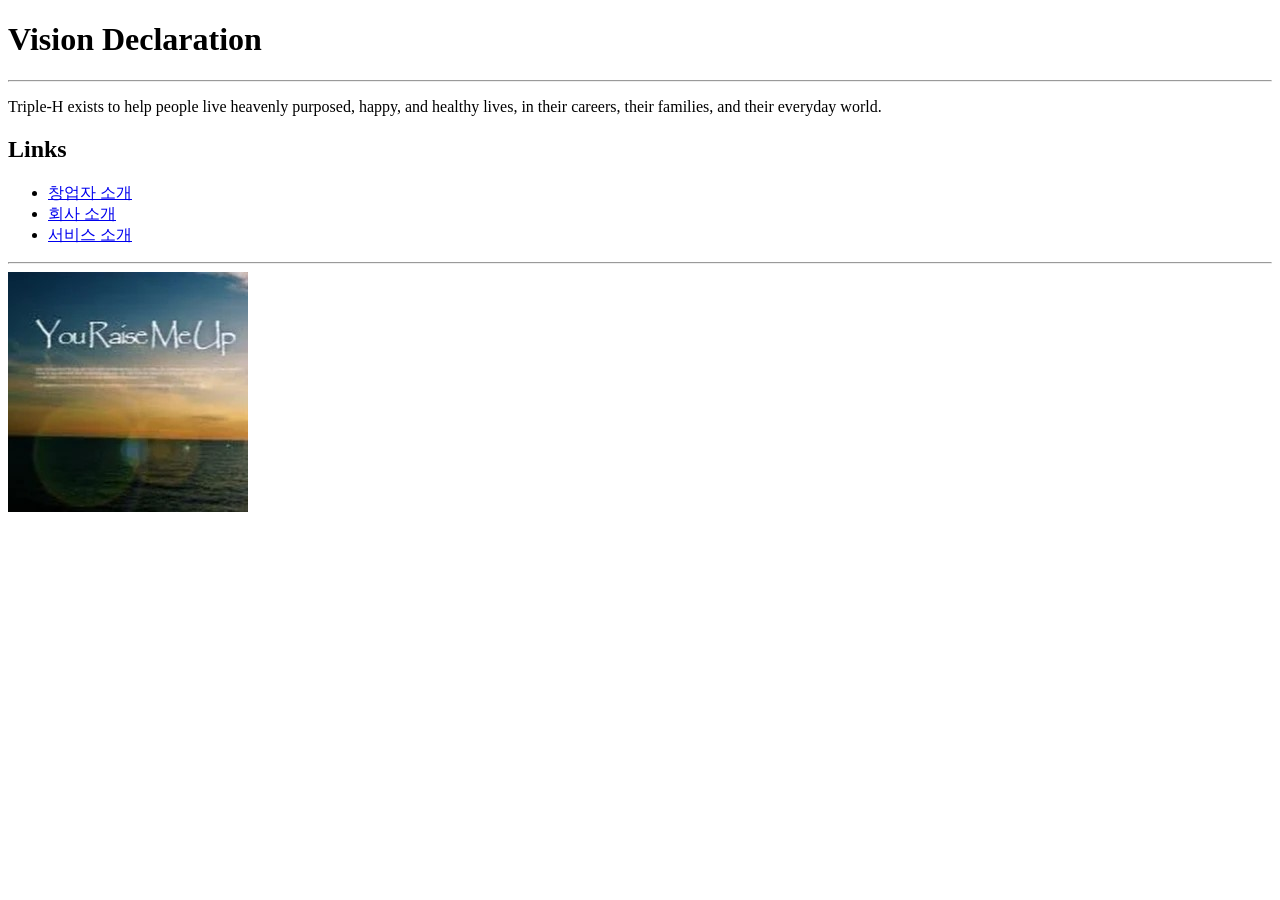
<file: Day01/index.html>
<!DOCTYPE html>
<html lang='en'>
<head>
    <meta charset='utf-8'>
    <title>Triple-H</title>
</head>
<body>
    <h1>Vision Declaration</h1>
    <hr />

    <p>Triple-H exists to help people live heavenly purposed, happy, and healthy lives, in their careers, their families, and their everyday world.</p>
    
    <h2>Links</h2>
        <ul>
            <li><a href="https://blog.naver.com/kaijeong17">창업자 소개</a></li>
            <li><a href="#">회사 소개</a></li>
            <li><a href="#">서비스 소개</a></li>
        </ul>

        <hr />

        <img src="You Raise Me Up.jpg" alt="Confession">



</body>
</html>
</file>
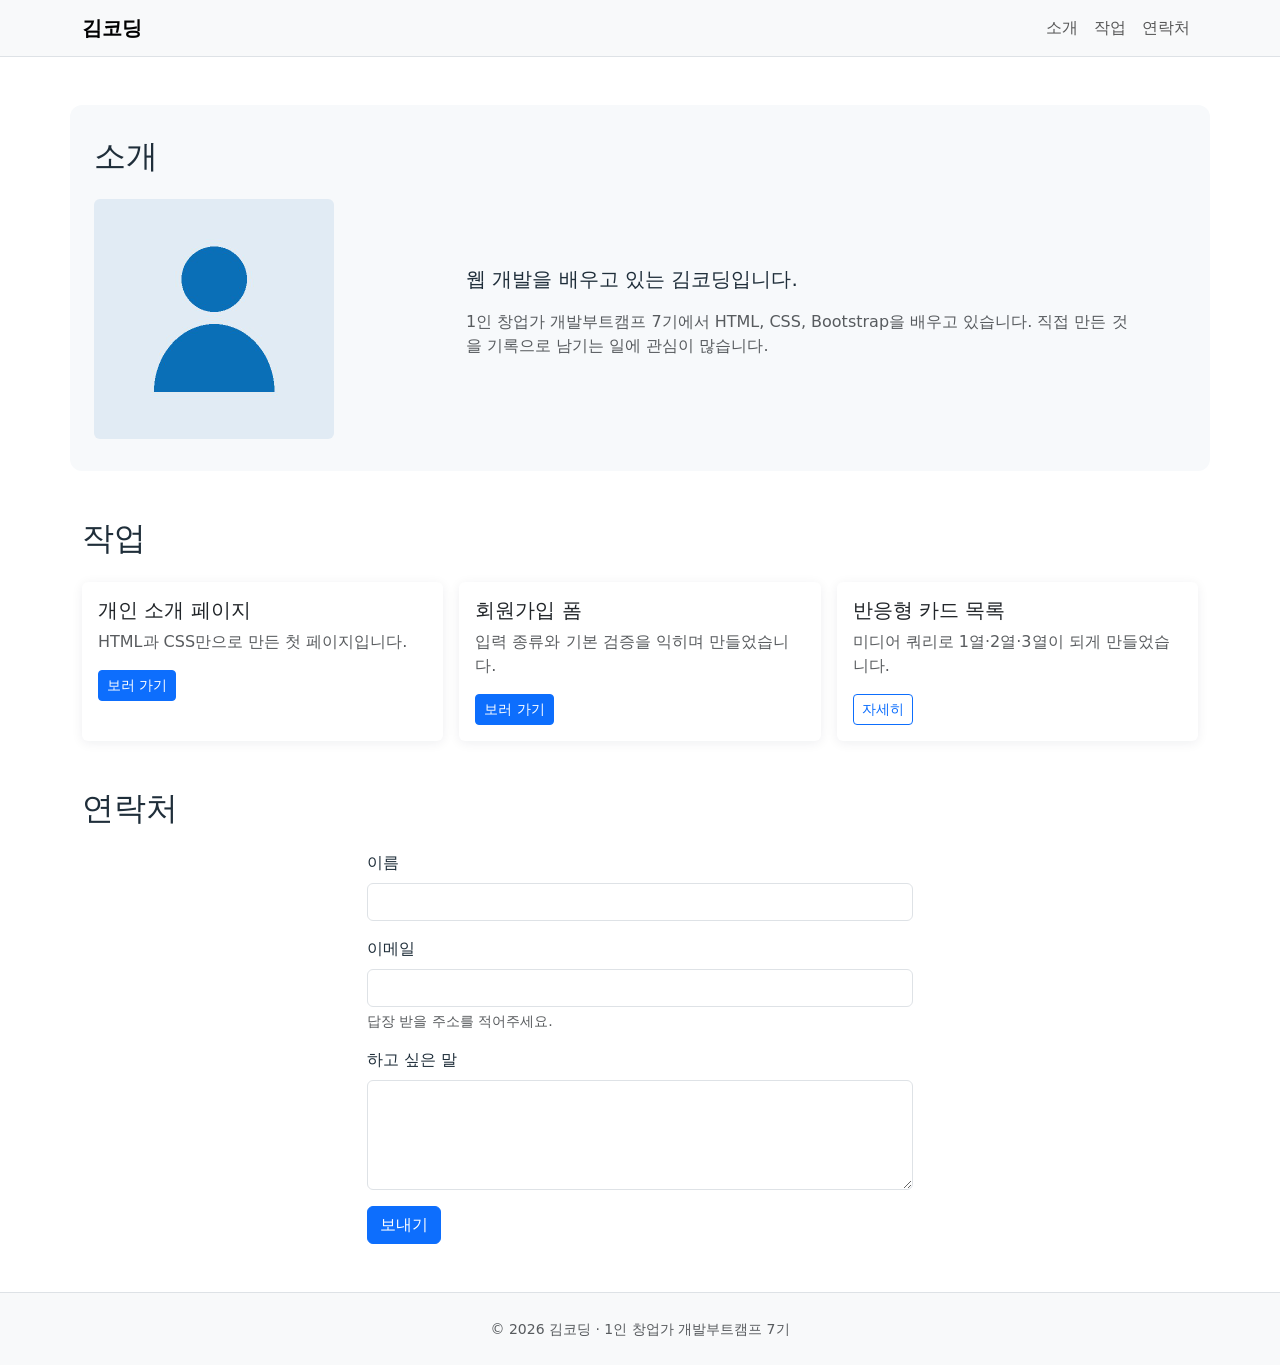
<file: Day08/index.html>
<!doctype html>
<html lang="ko">
  <head>
    <meta charset="UTF-8" />
    <meta name="viewport" content="width=device-width, initial-scale=1.0" />
    <title>김코딩 — 소개</title>

    <!-- Bootstrap 먼저, 내 CSS는 그 뒤에 -->
    <link
      href="https://cdn.jsdelivr.net/npm/bootstrap@5.3.8/dist/css/bootstrap.min.css"
      rel="stylesheet"
    />
    <link href="style.css" rel="stylesheet" />
  </head>

  <body>
    <!-- ── Navbar : 992px 아래에서 접힙니다 ── -->
    <header>
      <nav class="navbar navbar-expand-lg bg-light border-bottom">
        <div class="container">
          <a class="navbar-brand fw-bold" href="#">김코딩</a>
          <button
            class="navbar-toggler"
            type="button"
            data-bs-toggle="collapse"
            data-bs-target="#menu"
            aria-controls="menu"
            aria-expanded="false"
            aria-label="메뉴 열기"
          >
            <span class="navbar-toggler-icon"></span>
          </button>
          <div class="collapse navbar-collapse" id="menu">
            <ul class="navbar-nav ms-auto">
              <li class="nav-item">
                <a class="nav-link" href="#intro">소개</a>
              </li>
              <li class="nav-item">
                <a class="nav-link" href="#works">작업</a>
              </li>
              <li class="nav-item">
                <a class="nav-link" href="#contact">연락처</a>
              </li>
            </ul>
          </div>
        </div>
      </nav>
    </header>

    <main>
      <!-- ── 소개 : 사진 4칸 + 글 8칸 ── -->
      <section id="intro" class="container my-5">
        <h2 class="mb-4">소개</h2>
        <div class="row g-4 align-items-center">
          <div class="col-12 col-md-4">
            <img
              src="me.jpg"
              alt="김코딩의 프로필 사진"
              class="img-fluid rounded"
              width="240"
              height="240"
            />
          </div>
          <div class="col-12 col-md-8">
            <p class="lead">웹 개발을 배우고 있는 김코딩입니다.</p>
            <p class="text-body-secondary">
              1인 창업가 개발부트캠프 7기에서 HTML, CSS, Bootstrap을 배우고
              있습니다. 직접 만든 것을 기록으로 남기는 일에 관심이 많습니다.
            </p>
          </div>
        </div>
      </section>

      <!-- ── 작업 : 1열 → 2열 → 3열 ── -->
      <section id="works" class="container my-5">
        <h2 class="mb-4">작업</h2>
        <div class="row g-3">
          <div class="col-12 col-md-6 col-lg-4">
            <div class="card h-100">
              <div class="card-body">
                <h3 class="card-title h5">개인 소개 페이지</h3>
                <p class="card-text text-body-secondary">
                  HTML과 CSS만으로 만든 첫 페이지입니다.
                </p>
                <a href="#" class="btn btn-primary btn-sm">보러 가기</a>
              </div>
            </div>
          </div>
          <div class="col-12 col-md-6 col-lg-4">
            <div class="card h-100">
              <div class="card-body">
                <h3 class="card-title h5">회원가입 폼</h3>
                <p class="card-text text-body-secondary">
                  입력 종류와 기본 검증을 익히며 만들었습니다.
                </p>
                <a href="#" class="btn btn-primary btn-sm">보러 가기</a>
              </div>
            </div>
          </div>
          <div class="col-12 col-md-6 col-lg-4">
            <div class="card h-100">
              <div class="card-body">
                <h3 class="card-title h5">반응형 카드 목록</h3>
                <p class="card-text text-body-secondary">
                  미디어 쿼리로 1열·2열·3열이 되게 만들었습니다.
                </p>
                <button
                  class="btn btn-outline-primary btn-sm"
                  data-bs-toggle="modal"
                  data-bs-target="#detail"
                >
                  자세히
                </button>
              </div>
            </div>
          </div>
        </div>
      </section>

      <!-- ── 연락처 : 넓은 화면에서 가운데 ── -->
      <section id="contact" class="container my-5">
        <h2 class="mb-4">연락처</h2>
        <div class="row">
          <div class="col-12 col-lg-6 mx-auto">
            <form>
              <div class="mb-3">
                <label for="name" class="form-label">이름</label>
                <input
                  type="text"
                  class="form-control"
                  id="name"
                  name="name"
                  required
                />
              </div>
              <div class="mb-3">
                <label for="email" class="form-label">이메일</label>
                <input
                  type="email"
                  class="form-control"
                  id="email"
                  name="email"
                  required
                />
                <div class="form-text">답장 받을 주소를 적어주세요.</div>
              </div>
              <div class="mb-3">
                <label for="message" class="form-label">하고 싶은 말</label>
                <textarea
                  class="form-control"
                  id="message"
                  name="message"
                  rows="4"
                ></textarea>
              </div>
              <button type="submit" class="btn btn-primary">보내기</button>
            </form>
          </div>
        </div>
      </section>
    </main>

    <footer class="bg-light border-top py-4">
      <div class="container text-center text-body-secondary">
        <small>© 2026 김코딩 · 1인 창업가 개발부트캠프 7기</small>
      </div>
    </footer>

    <!-- ── Modal : 버튼의 target과 id가 짝입니다 ── -->
    <div class="modal fade" id="detail" tabindex="-1" aria-hidden="true">
      <div class="modal-dialog">
        <div class="modal-content">
          <div class="modal-header">
            <h5 class="modal-title">반응형 카드 목록</h5>
            <button
              type="button"
              class="btn-close"
              data-bs-dismiss="modal"
              aria-label="닫기"
            ></button>
          </div>
          <div class="modal-body">
            <p class="mb-0">
              CSS Grid와 미디어 쿼리로 만들었습니다. 768px에서 2열, 1024px에서
              3열이 됩니다.
            </p>
          </div>
        </div>
      </div>
    </div>

    <!-- JS는 body 끝에 : Navbar 접힘과 Modal에 필요합니다 -->
    <script src="https://cdn.jsdelivr.net/npm/bootstrap@5.3.8/dist/js/bootstrap.bundle.min.js"></script>
  </body>
</html>
</file>
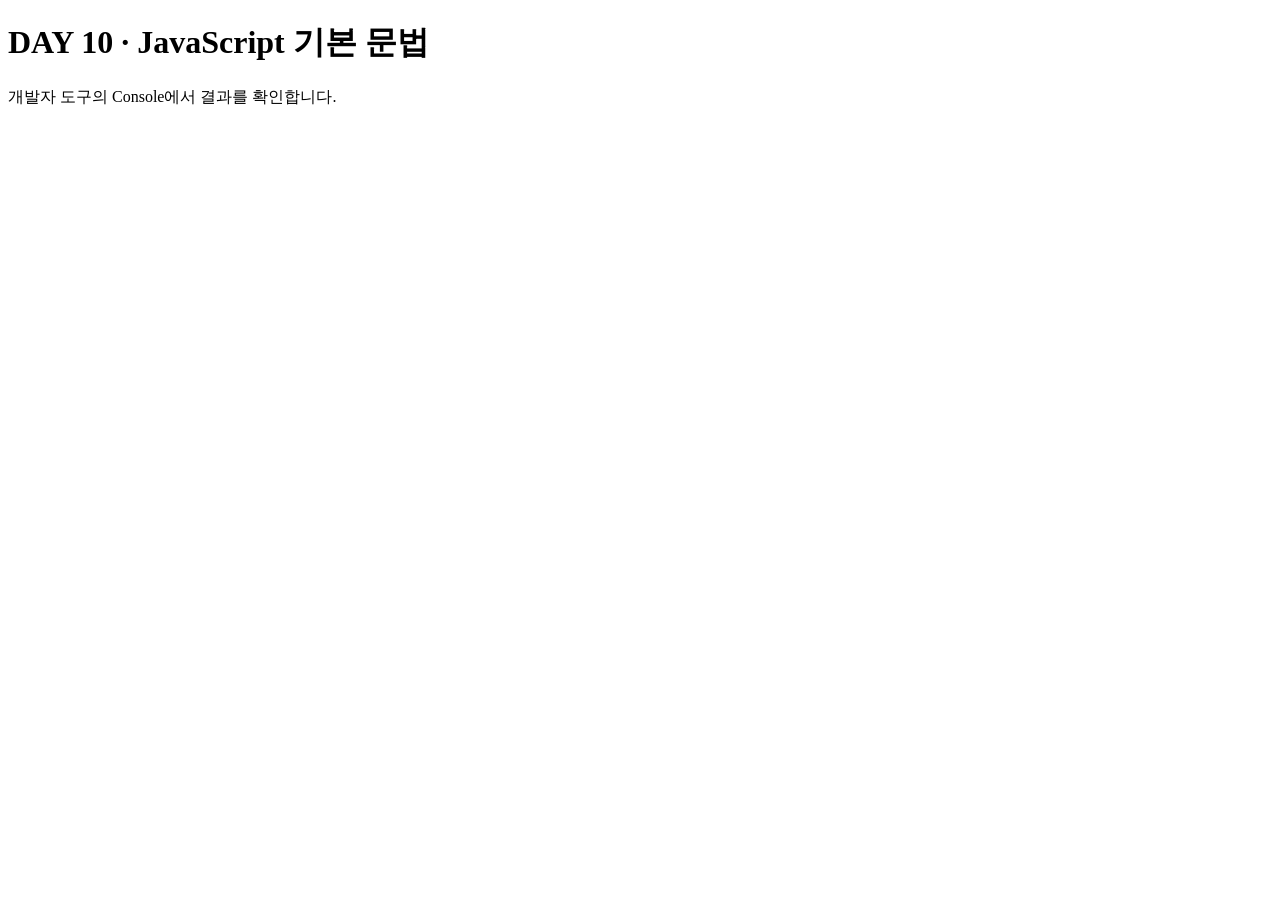
<file: Day10/index.html>
<!DOCTYPE html>
<html lang="ko">
<head>
  <meta charset="UTF-8">
  <meta name="viewport" content="width=device-width, initial-scale=1.0">
  <title>DAY 10 · JavaScript 기본 문법</title>
</head>
<body>
  <h1>DAY 10 · JavaScript 기본 문법</h1>
  <p>개발자 도구의 Console에서 결과를 확인합니다.</p>

  <script src="main.js"></script>
</body>
</html>
</file>
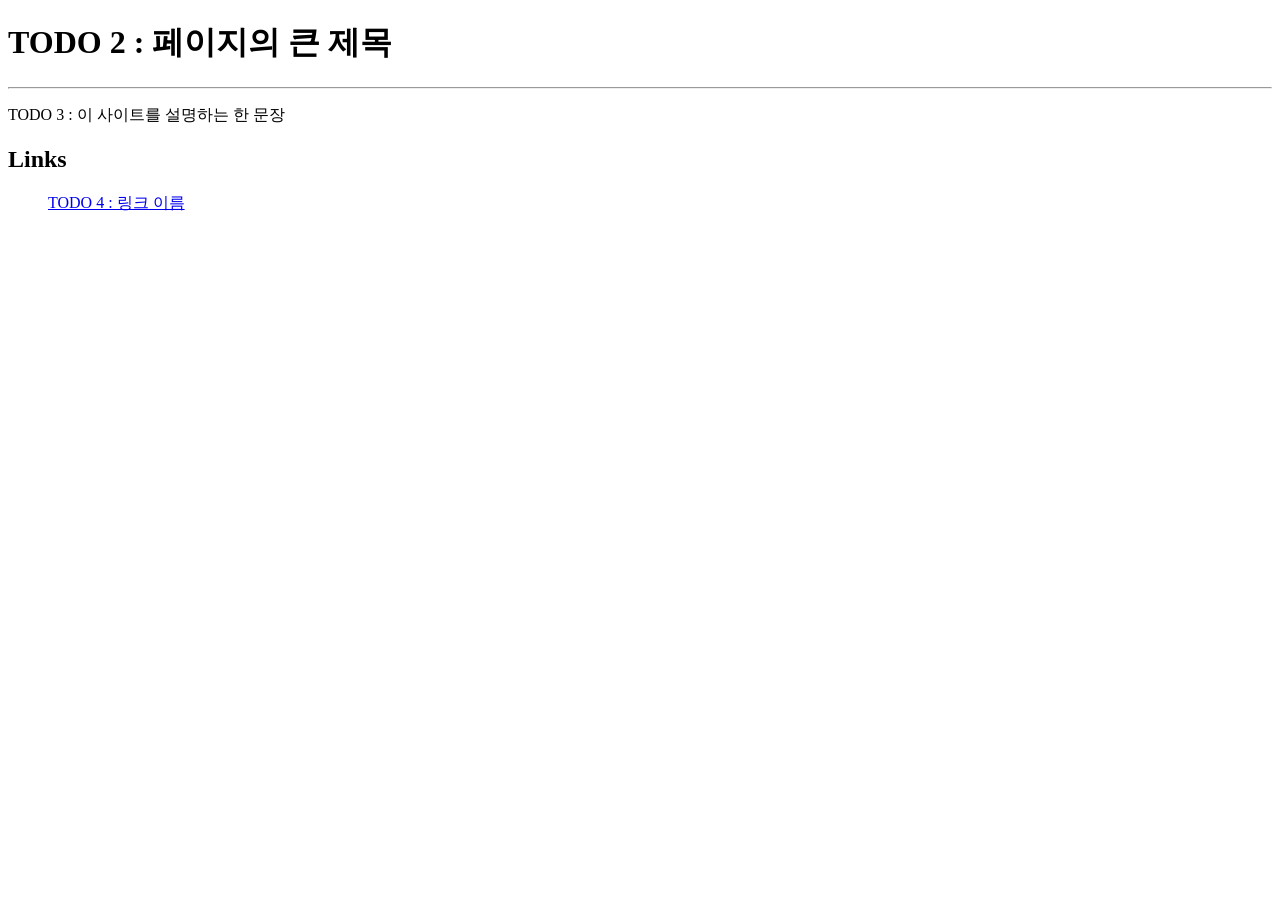
<file: Day01/about.html>
<!DOCTYPE html>
<html lang='en'>
<head>
    <meta charset='utf-8'>
    <title>TODO 1 : 브라우저 탭에 보일 제목</title>
</head>
<body>
    <h1>TODO 2 : 페이지의 큰 제목</h1>
    <hr />

    <p>TODO 3 : 이 사이트를 설명하는 한 문장</p>
    
    <h2>Links</h2>
        <ul><a href="#">TODO 4 : 링크 이름</a></li>

</body>
</html>
</file>
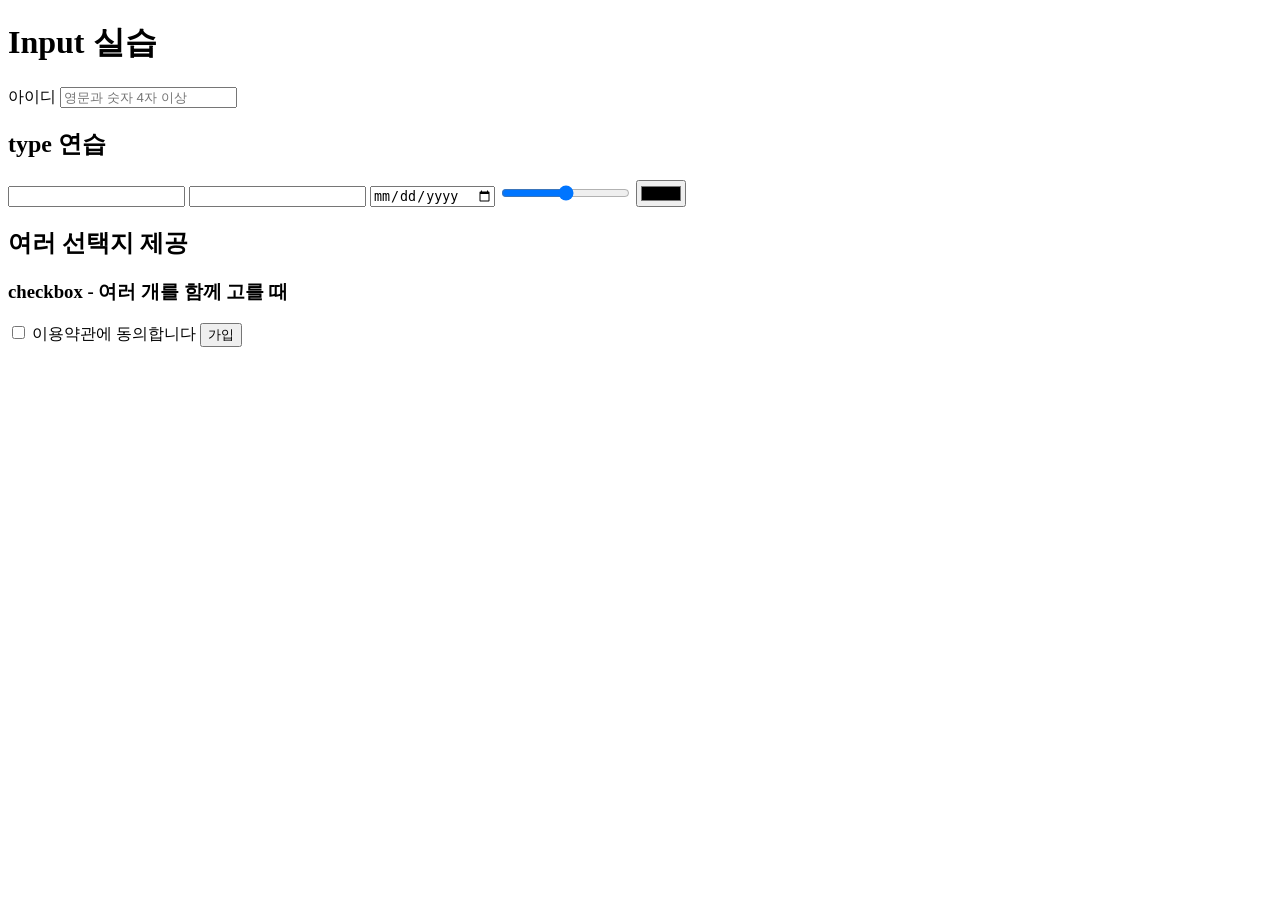
<file: Day02/input.html>
<!DOCTYPE html>
<html lang='ko'>
<head>
    <meta charset='utf-8'>
    <title>Input</title>
    <!-- 내부 스타일-->
<style>
    input[type='password']{
        border: 1px solid #ccc;
        padding: 5px;
    }
</style>

</head>
<body>
    <h1>Input 실습</h1>
    <form action='signup' method='post'>
    <label for='userid'>아이디</label>
    <input type='text' 
    id='userid' 
    name='userid'
    placeholder='영문과 숫자 4자 이상'/>
<div>
    <h2>type 연습</h2>
    <input type="email" name="user-email" />
    <input type="number" name="age" />
    <input type="date" name="birth" />
    <input type="range" name="slider" />
    <input type="color" name="user-color" />
</div>
<div>
    <h2>여러 선택지 제공 </h2>
<div>
    <h3>checkbox - 여러 개를 함께 고를 때</h3>
    <input type="checkbox" id="tos" name="agree" value="tos" />
    <label for="tos">이용약관에 동의합니다</label>
    

    <button type='submit'>가입</button>
    </form>
</body>
</html>
</file>
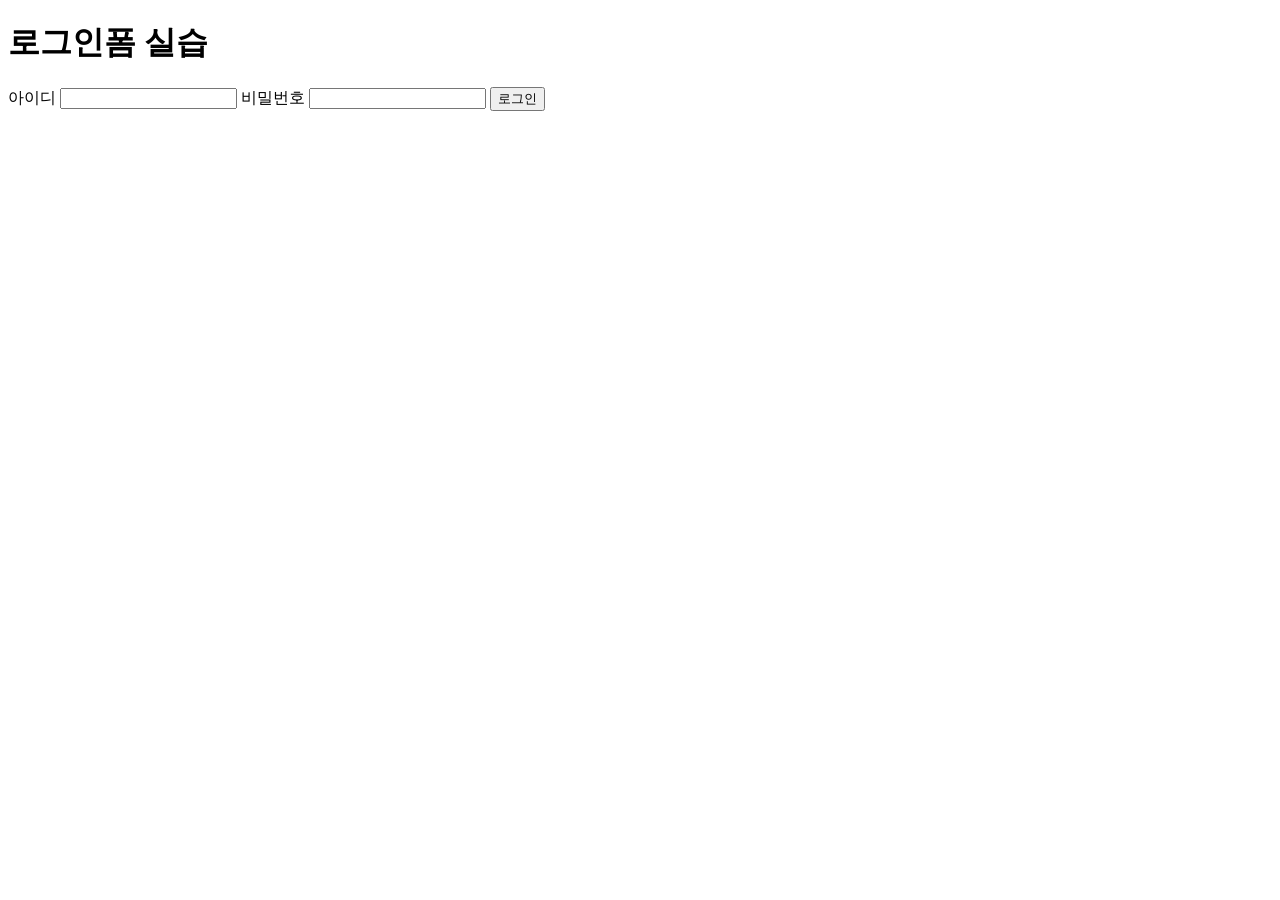
<file: Day02/login.html>
<!DOCTYPE html>
<html lang='ko'>
<head>
    <meta charset='utf-8'>
    <title>실습01 login 폼</title>
</head>
<body>
    <h1>로그인폼 실습</h1>
    <form action='login' method='post'>
        <label for="userid">아이디</label>
        <input type ="text" id="userid" name="userid"/> 
        <label for="pw">비밀번호</label>
        <input type="password" id="pw" name="pw"/>
        <button>로그인</button>
    </form>
</body>
</html>
</file>
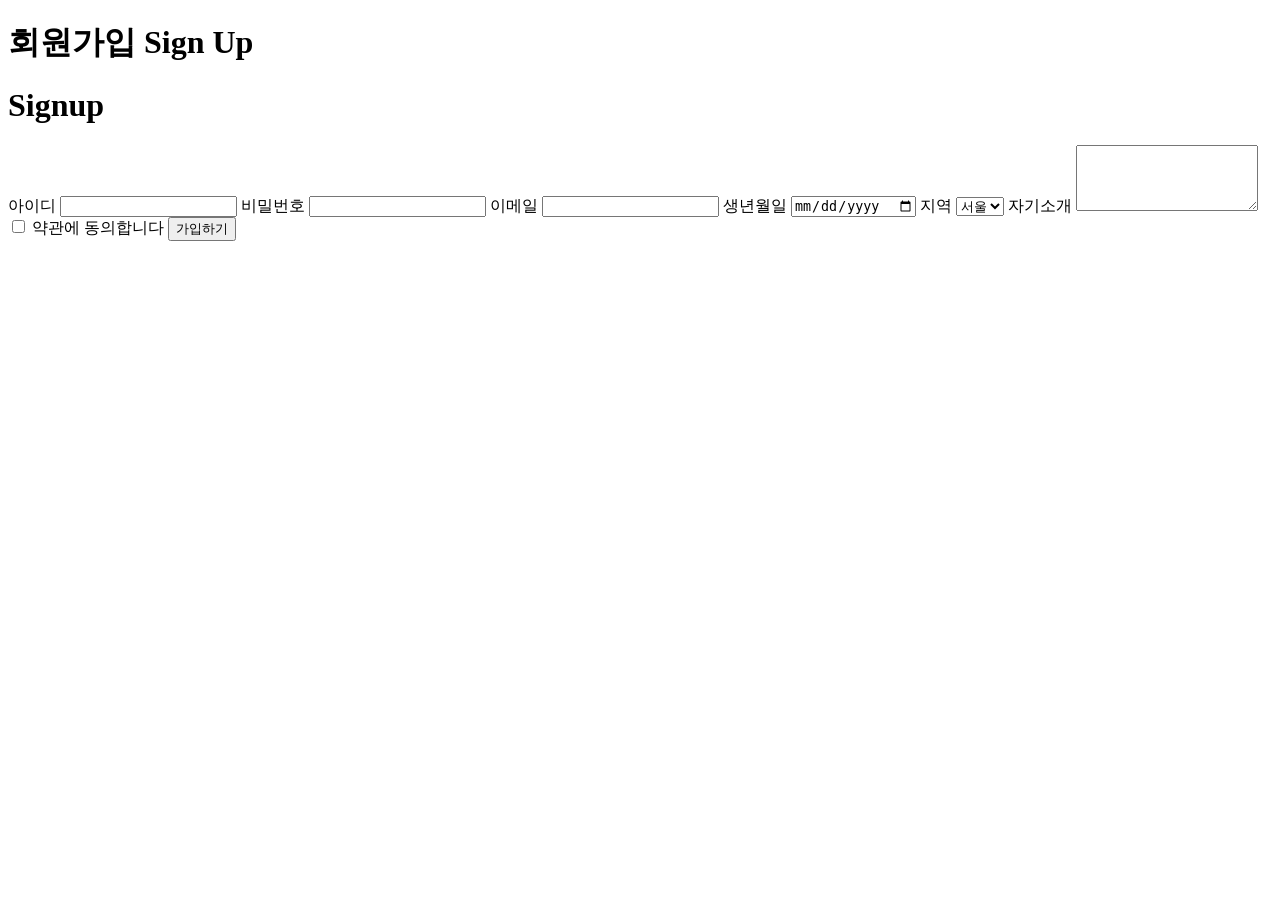
<file: Day02/signup.html>
<!DOCTYPE html>
<html lang='ko'>
<head>
    <meta charset='utf-8'>
    <title>회원가입실습</title>
</head>
<body>
    <h1>회원가입 Sign Up</h1>
    <form ac>

    </form>
    <h1>Signup</h1>
  <form action="/signup" method="post">
  <label for="userid">아이디</label>
  <input type="text" id="userid" name="userid" required>

  <label for="pw">비밀번호</label>
  <input type="" id="pw" name="pw" required>

  <label for="email">이메일</label>
  <input type="email" id="email" name="email" required>

  <label for="birth">생년월일</label>
  <input type="date" id="birth" name="birth">

  <label for="city">지역</label>
  <select id="city" name="city">
    <option value="seoul">서울</option>
    <option value="busan">부산</option>
  </select>

  <label for="intro">자기소개</label>
  <textarea id="intro" name="intro" rows="4"></textarea>

  <input type="checkbox" id="agree" name="agree" required>
  <label for="agree">약관에 동의합니다</label>

  <button type="submit">가입하기</button>
</form>
</body>
</html>
</file>
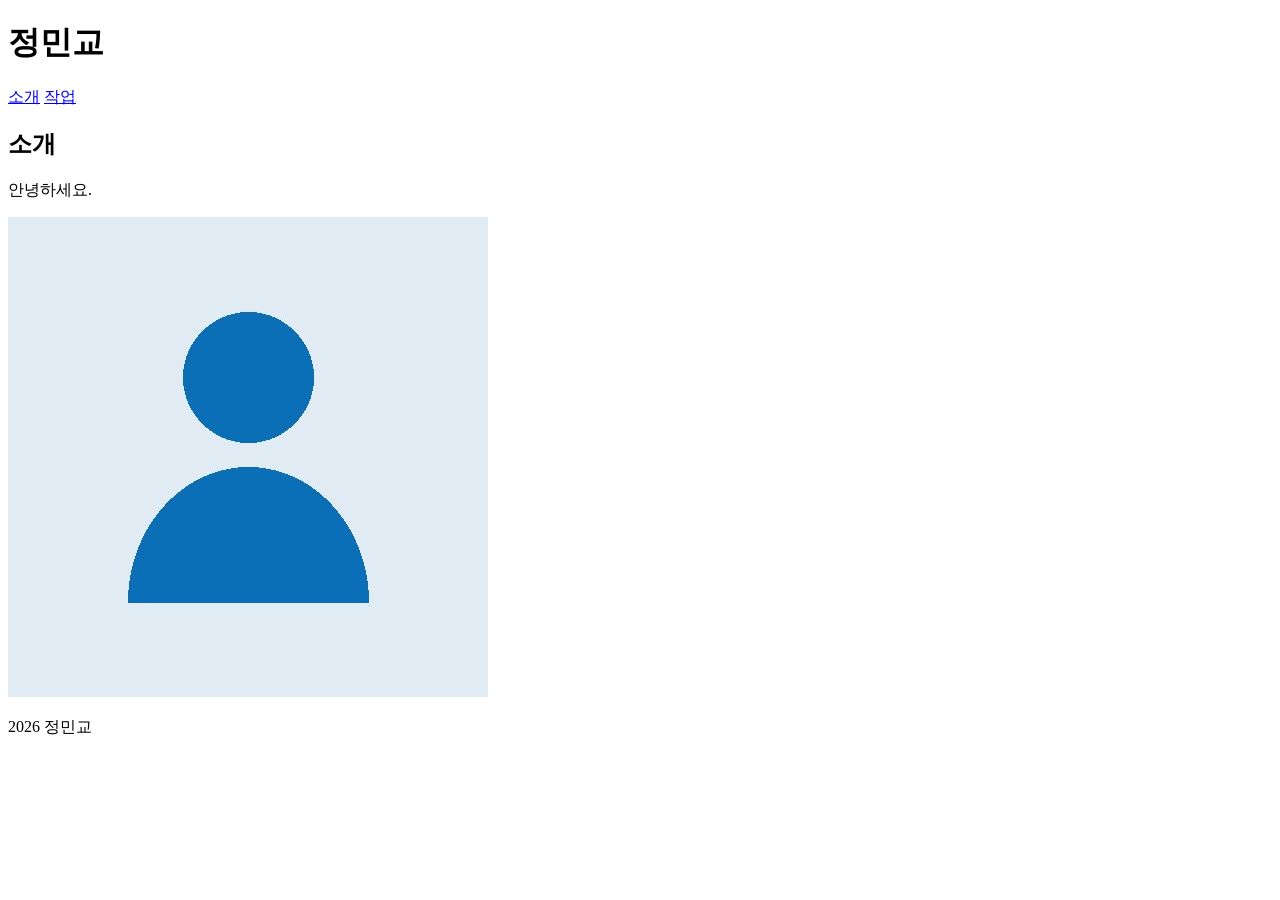
<file: Day03/about-me.html>
<!DOCTYPE html>
<html lang="ko">
<head>
    <meta charset="UTF-8">
    <title>About Me</title>
</head>
<body>
  <header>
    <h1>정민교</h1>
    <nav>
      <a href="#intro">소개</a>
      <a href="#work">작업</a>
  </nav>
  </header>

  <main>
    <section id="intro">
      <h2>소개</h2>
      <p>안녕하세요.</p>
      <img src="me.jpg" alt="프로필 사진">
    </section>
</main>

  <footer>
    <p>2026 정민교</p>
  </footer>
</body>
</html>
</file>
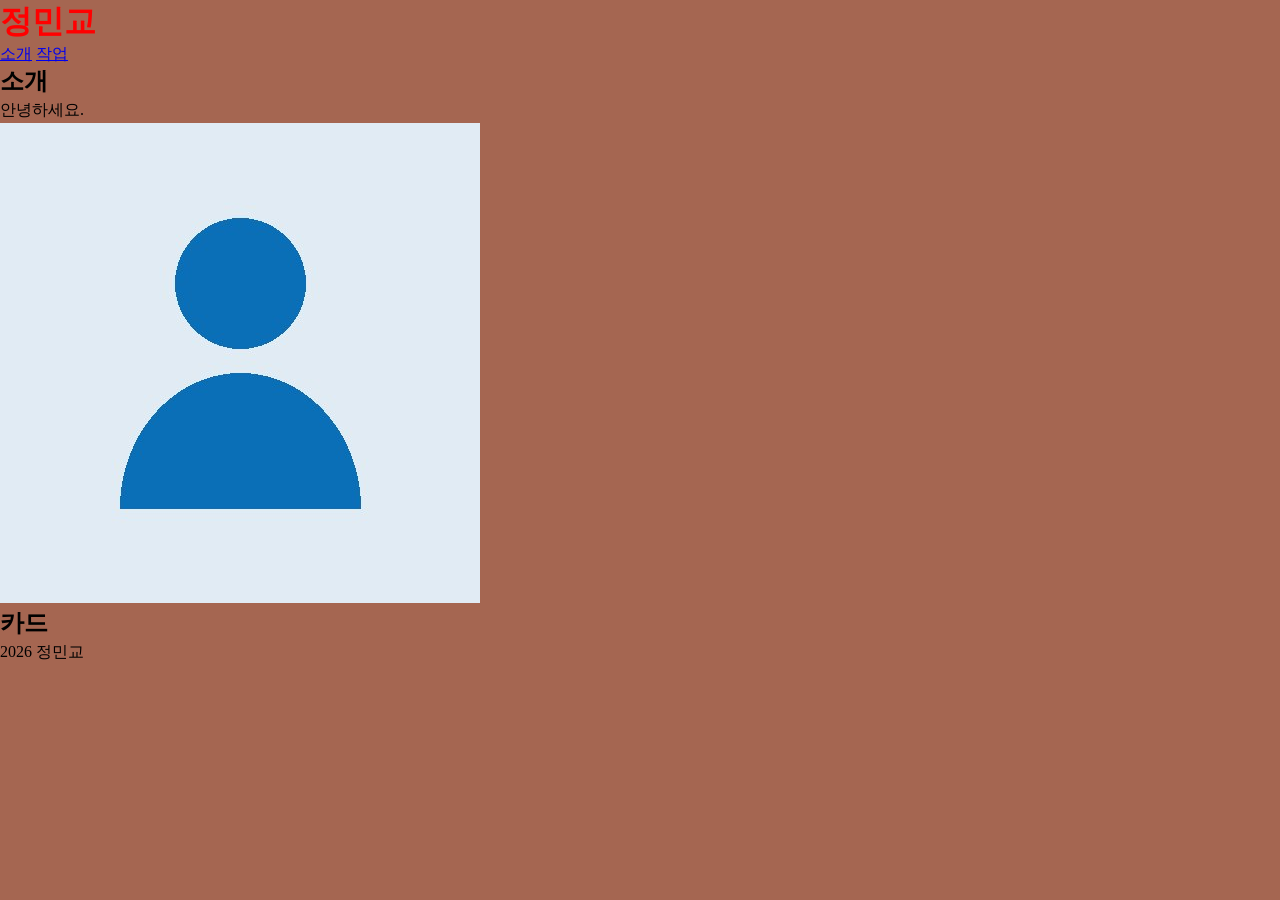
<file: Day04/about-me.html>
<!DOCTYPE html>
<html lang="ko">
<head>
    <meta charset="UTF-8">
    <title>About Me</title>
    <link rel="stylesheet" href="style.css">
</head>
<body>
  <header>
    <h1 id="title" class="blue">정민교</h1>
    <nav>
      <a href="#intro">소개</a>
      <a href="#work">작업</a>
  </nav>
  </header>

  <main>
    <section id="intro">
      <h2>소개</h2>
      <p>안녕하세요.</p>
      <img src="me.jpg" alt="프로필 사진">
    </section>
    <article class="card">
      <h2>카드</h2>
    </article>
</main>
  <footer>
    <p>2026 정민교</p>
  </footer>
</body>
</html>
</file>
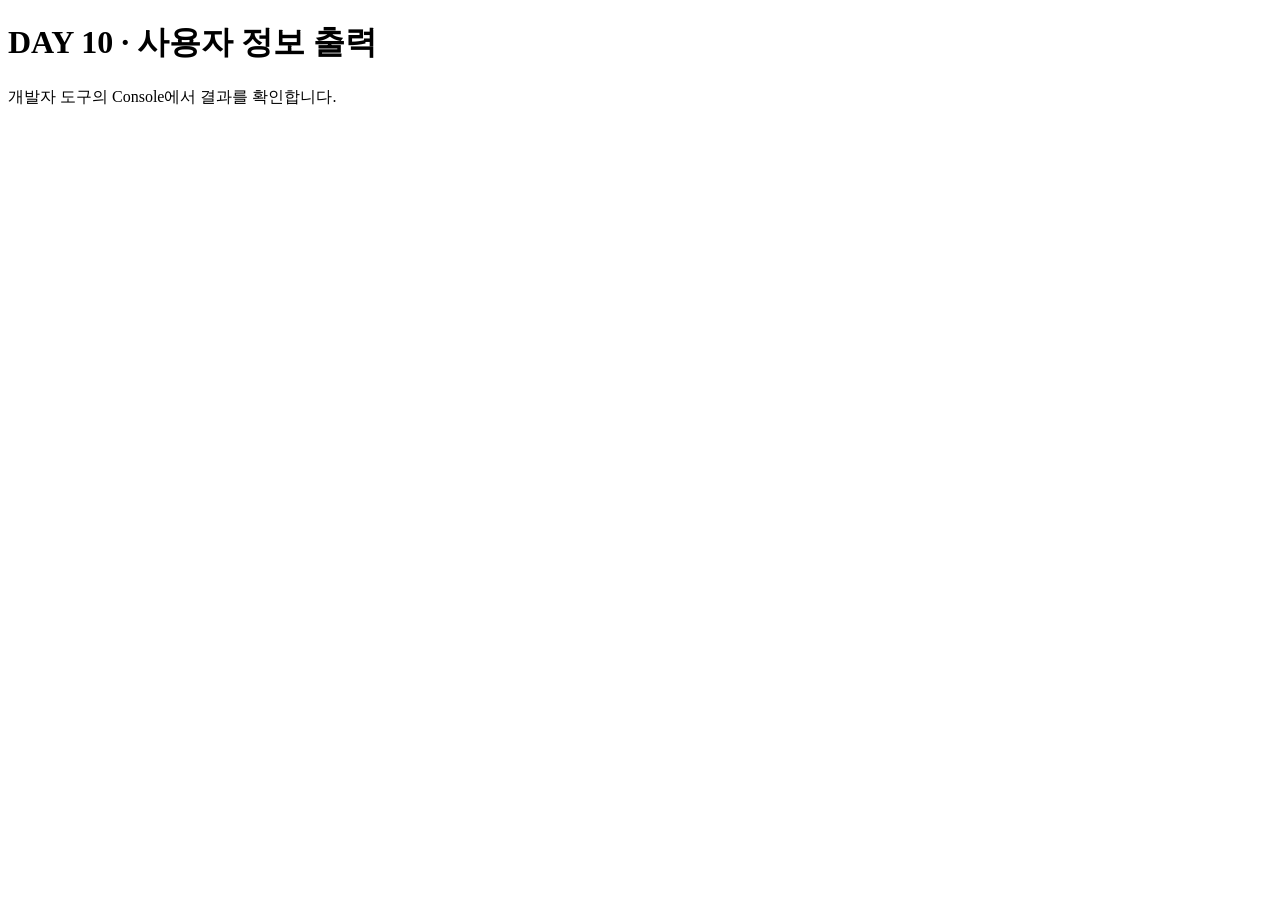
<file: Day10/profile.html>
<!DOCTYPE html>
<html lang="ko">
<head>
  <meta charset="UTF-8">
  <meta name="viewport" content="width=device-width, initial-scale=1.0">
  <title>DAY 10 · 사용자 정보 출력</title>
</head>
<body>
  <h1>DAY 10 · 사용자 정보 출력</h1>
  <p>개발자 도구의 Console에서 결과를 확인합니다.</p>

  <script src="profile.js"></script>
</body>
</html>
</file>
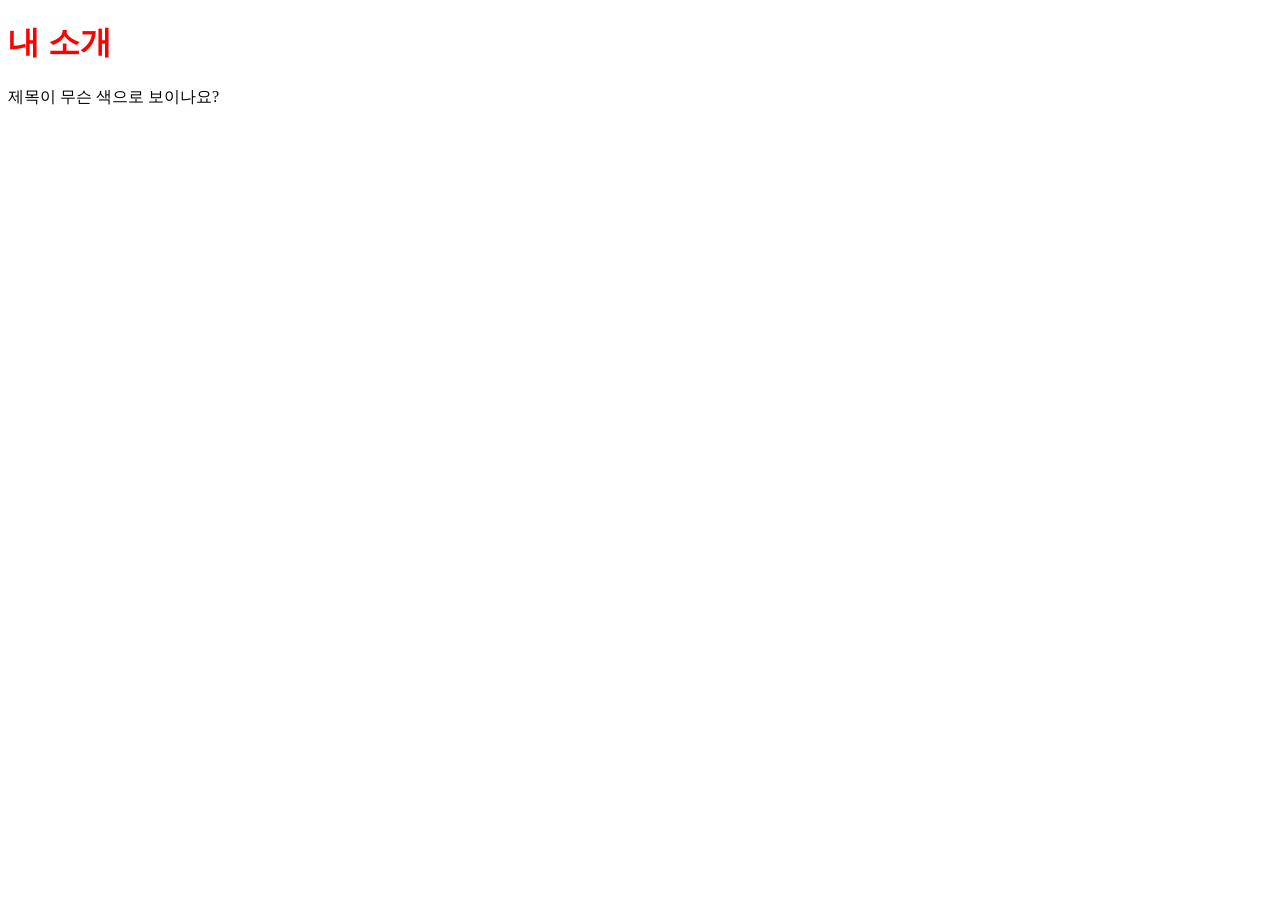
<file: Day04/Priority/priority.html>
<!DOCTYPE html>
<html lang="ko">
<head>
    <meta charset="UTF-8">
    <title>우선 실습</title>
    <link rel="stylesheet" href="style.css">
</head>
<body>
    <h1 id="title" class="blue">내 소개</h1>
    <p>제목이 무슨 색으로 보이나요?</p>
</body>
</html>
</file>
<file: Day04/style.css>
* {
        margin: 0;
        padding: 0;
}

/* body의 배경색 변경 */
    body {
        background-color: #a56651;
    }

    /* h1 태그의 글씨색 변경 */
    h1 {
        color: black;
    }

    .blue  {
     color: blue;
    }

    #title {
       color : red;
    }

    p {
        line-height : 1.6;
    }
</file>
<file: Day04/Priority/style.css>
h1 {
    color: black;
}

.blue {
 color: blue;
}

#title {
   color : red;
}
</file>
<file: Day08/style.css>
/* DAY08 — Bootstrap 위에 얹는 내 규칙
   Bootstrap 링크보다 뒤에 연결해야 이깁니다 (Day4 캐스케이딩) */

body {
  color: #1f2e3a;
}

/* 글줄이 너무 길어지지 않게 — Day6 마무리에서 넣었던 규칙 */
section p {
  max-width: 65ch;
}

/* 카드에서 테두리를 빼고 그림자로 띄웁니다 */
.card {
  border: 0;
  box-shadow: 0 2px 12px rgba(13, 33, 55, 0.07);
}

/* 소개 영역에만 옅은 배경 */
#intro {
  background-color: #f7f9fb;
  border-radius: 12px;
  padding: 2rem 1.5rem;
}

/* 키보드로 이동할 때 지금 어디인지 보이게 — Day6 마무리에서 넣었던 규칙 */
a:focus-visible,
button:focus-visible {
  outline: 2px solid #0b6fb8;
  outline-offset: 2px;
}
</file>
